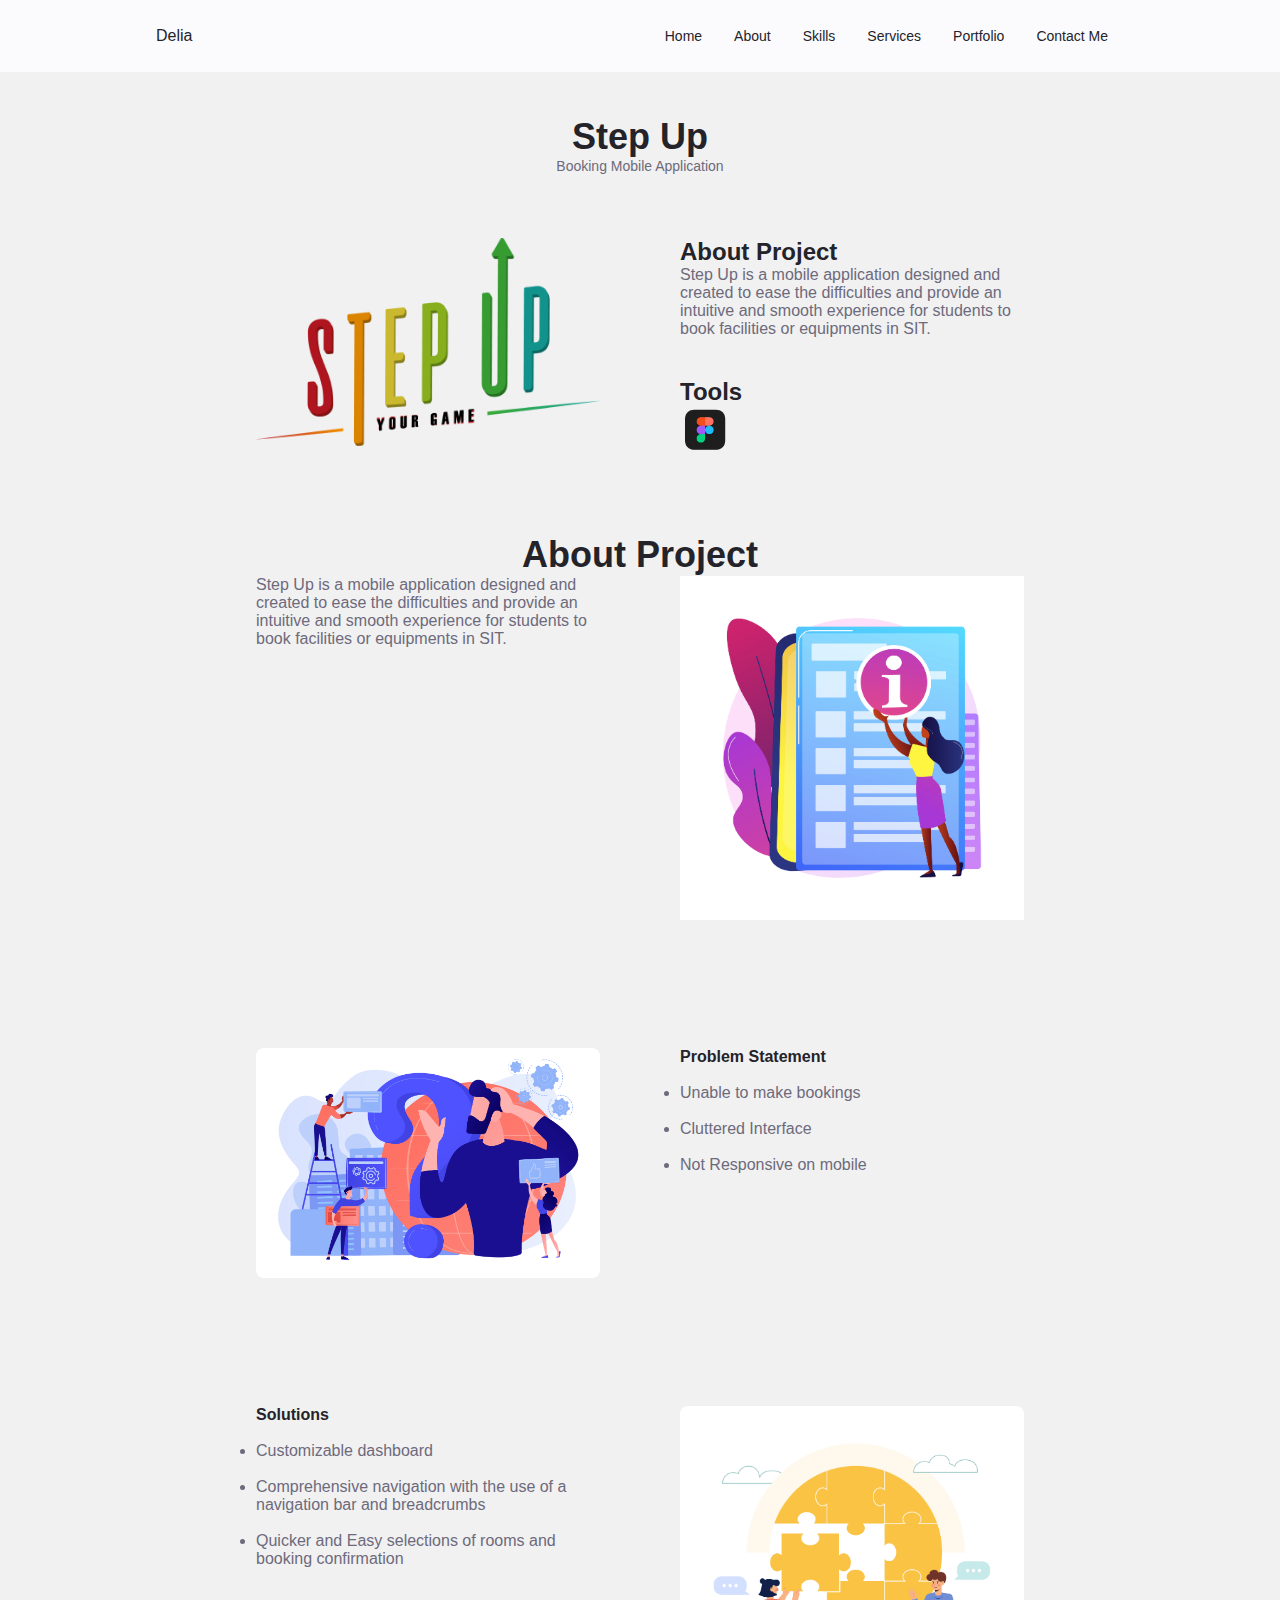
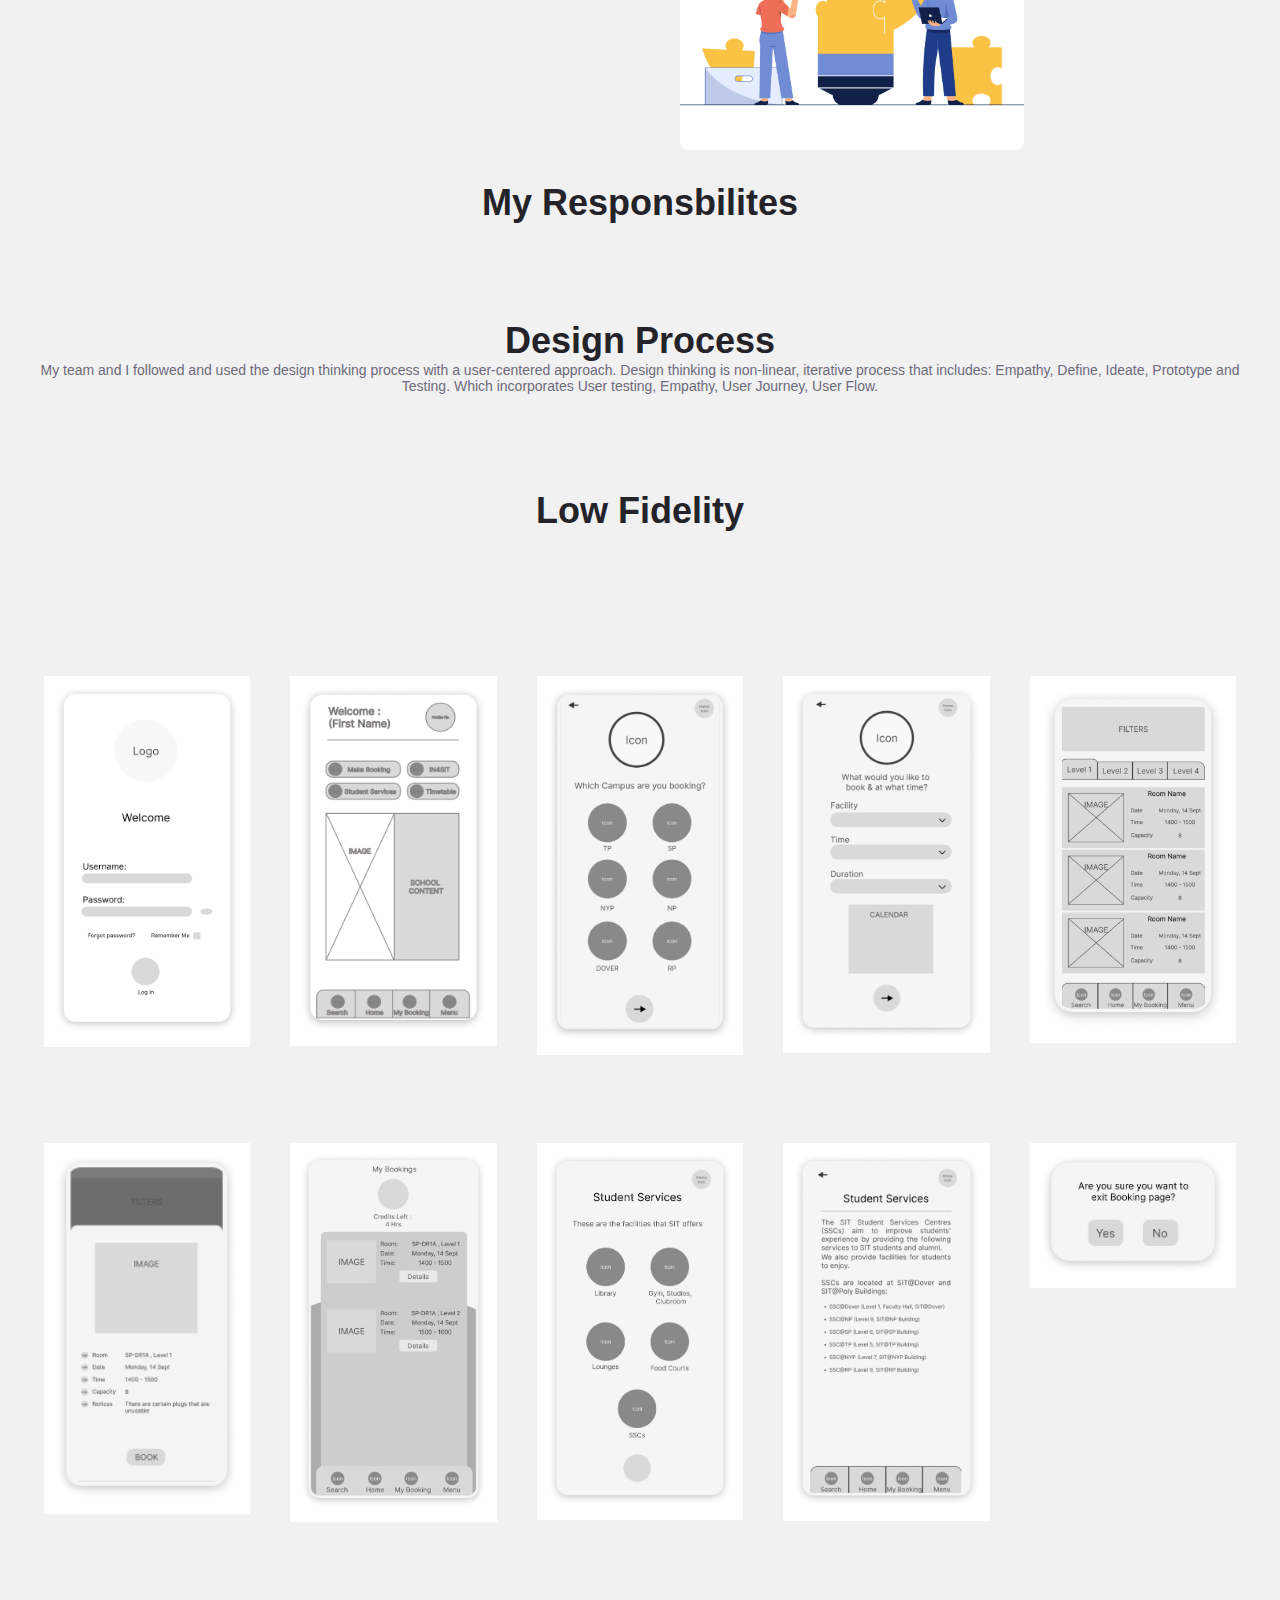
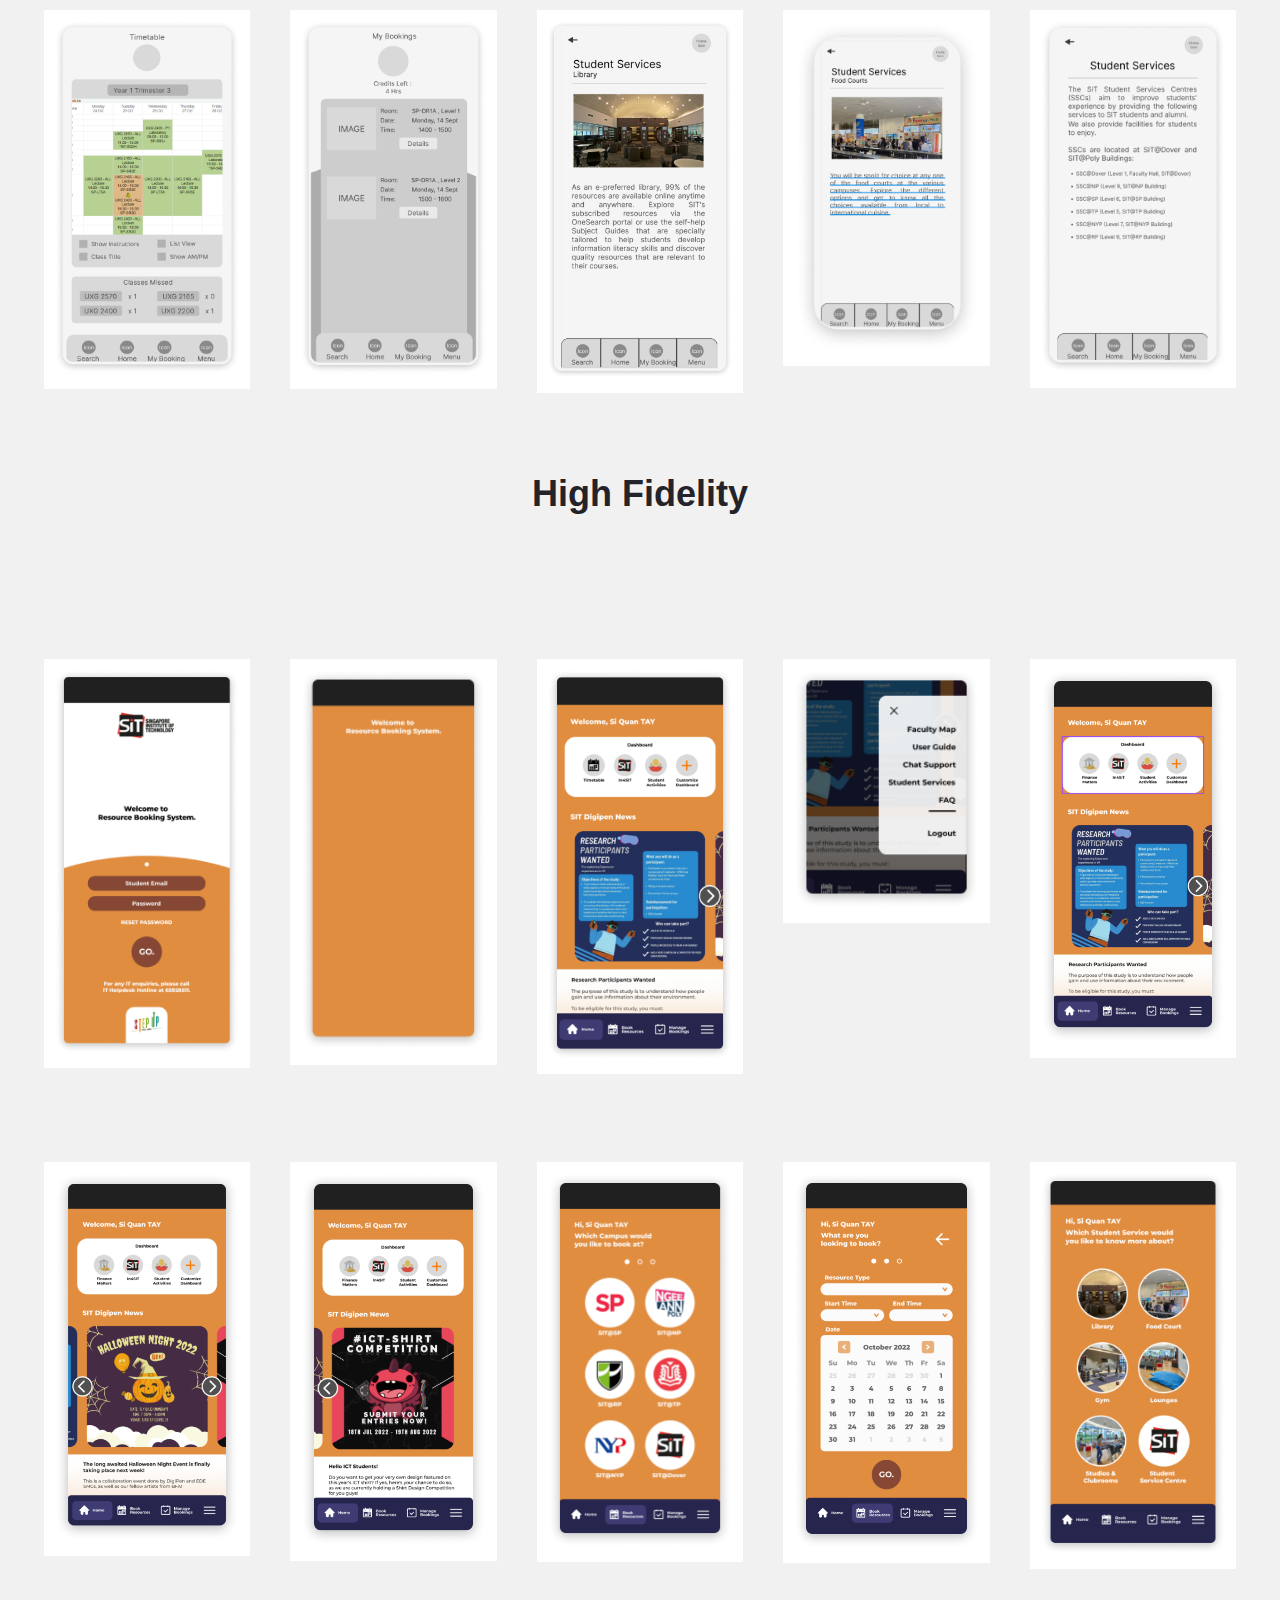
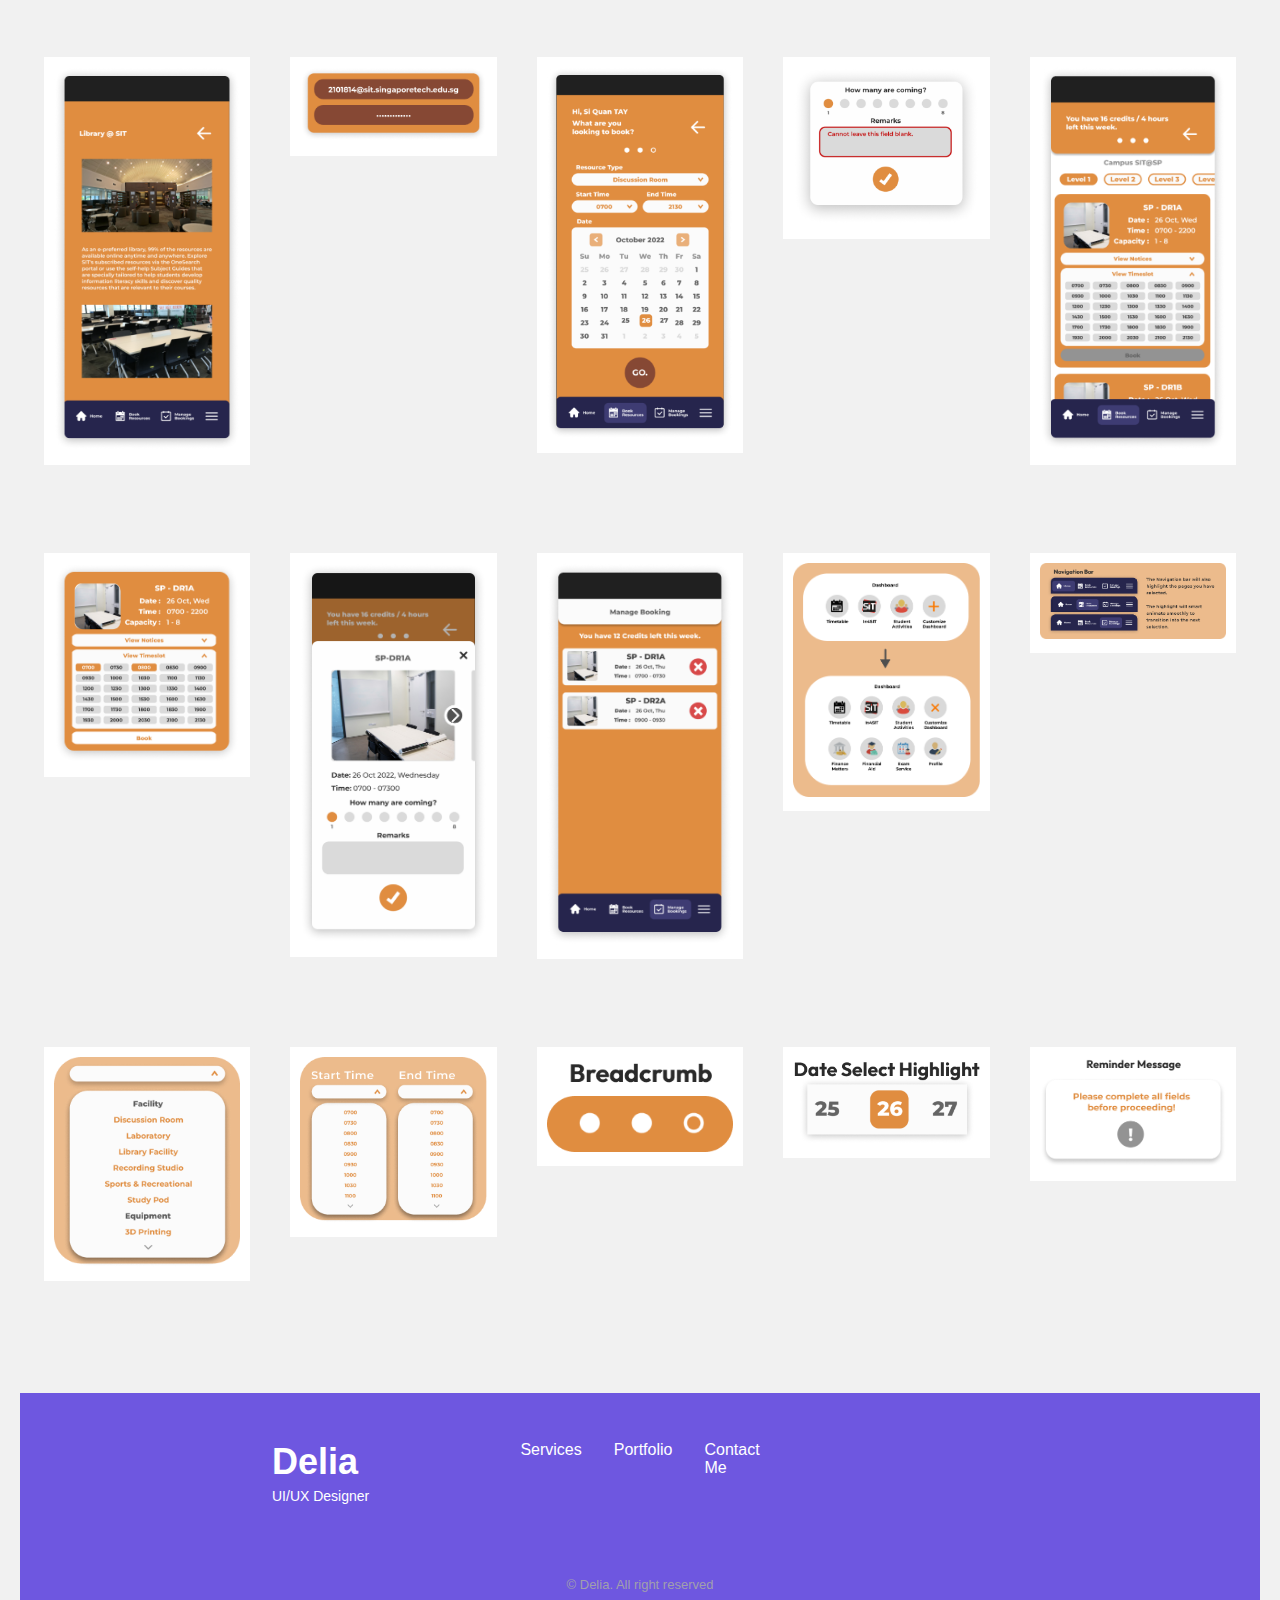
<file: step_up.html>
<!DOCTYPE html>
<html lang="en">

<head>
    <meta charset="UTF-8">
    <meta name="viewport" content="width=device-width, initial-scale=1.0">

    <!--==================== UNICONS ====================-->
    <link rel="stylesheet" href="https://unicons.iconscout.com/release/v4.0.8/css/line.css">

    <!--==================== SWIPER CSS ====================-->
    <link rel="stylesheet" href="assets/css/swiper-bundle.min.css">

    <!--==================== CSS ====================-->
    <link rel="stylesheet" href="assets/css/styles.css">
    <style>
        .portfolio__content {
            height: 500px;
        }
    </style>

    <title>Step Up</title>
</head>

<body>
    <!--==================== HEADER ====================-->
    <header class="header" id="header">
        <nav class="nav container">
            <a href="#" class="nav__logo">Delia</a>

            <div class="nav__menu" id="nav-menu">
                <ul class="nav__list grid">
                    <li class="nav__item">
                        <a href="index.html#home" class="nav__link">
                            <i class="uil uil-estate nav__icon"></i>Home
                        </a>
                    </li>
                    <li class="nav__item">
                        <a href="index.html#about" class="nav__link">
                            <i class="uil uil-user nav__icon"></i>About
                        </a>
                    </li>
                    <li class="nav__item">
                        <a href="index.html#skills" class="nav__link">
                            <i class="uil uil-file-alt nav__icon"></i>Skills
                        </a>
                    </li>
                    <li class="nav__item">
                        <a href="index.html#services" class="nav__link">
                            <i class="uil uil-briefcase-alt nav__icon"></i>Services
                        </a>
                    </li>
                    <li class="nav__item">
                        <a href="index.html#portfolio" class="nav__link">
                            <i class="uil uil-  scenery nav__icon"></i>Portfolio
                        </a>
                    </li>
                    <li class="nav__item">
                        <a href="index.html#contact" class="nav__link">
                            <i class="uil uil-message nav__icon"></i>Contact Me
                        </a>
                    </li>
                </ul>

                <i class="uil uil-times nav__close" id="nav-close"></i>
            </div>

            <div class="nav__btns">
                <div class="nav__toggle" id="nav-toggle">
                    <i class="uil uil-apps"></i>
                </div>
            </div>
        </nav>
    </header>

    <!--Step Up-->
    <section class="about section" id="about">
        <h2 class="section__title">Step Up</h2>
        <span class="section__subtitle">Booking Mobile Application</span>

        <div class="about__container container grid">
            <img src="assets/img/StepUP Logo.png" alt="" class="stepup_img  ">

            <div class="about__data">
                <h2> About Project</h2>
                <p class="about__description">Step Up is a mobile application designed and created to ease the difficulties and provide
                    an intuitive and smooth experience for students to book facilities or equipments in SIT.  </p>
                <div class="about__info">
                    <div>
                        <span class="about__info-title">Tools</span>
                        <img src="assets/img/figma-removebg-preview.png" alt="" class="figma_img  ">
                    </div>
                </div>         
            </div>
        </div>
        
        <br> 
        <br> 

        
        <h2 class="section__title">About Project</h2>

        <div class="about__container container grid">
                <p class="about__description">Step Up is a mobile application designed and created to ease the difficulties and provide
                    an intuitive and smooth experience for students to book facilities or equipments in SIT.  </p>

                <img src="assets/img/19197503.jpg" alt="" class="about_img  ">

                <!--<div class="about__info">
                    <div>
                        <span class="about__info-title">03+</span>
                        <span class="about__info-name">Years <br> experience</span>
                    </div>

                    <div>
                        <span class="about__info-title">10+</span>
                        <span class="about__info-name">Completed <br> project</span>
                    </div>

                    <div>
                        <span class="about__info-title">01+</span>
                        <span class="about__info-name">Companies <br> worked</span>
                    </div> --> 
                </div>         
            </div>
        </div>
    </section>

    <section class="about section" id="about">
        <div class="about__container container grid">
            <img src="assets/img/20944811.jpg" alt="" class="about__img">
            <!--<a href="http://www.freepik.com">Designed by vectorjuice / Freepik</a>-->

            <div class="about__data">
                <h4> Problem Statement</h4>
                <br>
                <li class=""> Unable to make bookings</li>
                <br>
                <li class=""> Cluttered Interface </li>
                <br>
                <li class=""> Not Responsive on mobile </li>
                <br>
            </div>
        </div>
    </section>

    <section class="about section" id="about">
        <div class="about__container container grid">

            <div class="about__data">
                <h4> Solutions </h4>
                <br>
                <li class=""> Customizable dashboard</li>
                <br>
                <li class=""> Comprehensive navigation with the use of a navigation bar and breadcrumbs </li>
                <br>
                <li class=""> Quicker and Easy selections of rooms and booking confirmation </li>
                <br>
            </div>
                    <img src="assets/img/Idea_concept.jpg" alt="" class="about__img">
                    
        </div>
    </section>

    <h3 class="section__title">My Responsbilites</h3>

    <section class="about section" id="about">
        <h2 class="section__title">Design Process</h2>
        <span class="section__subtitle">My team and I followed and used the design thinking process with a user-centered approach. 
           Design thinking is non-linear, iterative process that includes: Empathy, Define, Ideate, Prototype and Testing.
            Which incorporates User testing, Empathy, User Journey, User Flow. 
        </span>
    </section>
          
    <h4 class ="section__title"> Low Fidelity</h4>
    <section class="about section" id="about">
        <div class="row">
            <div class="column">
              <div class="content">
                <img src="assets/img/Group 91.png" alt="Low-fi-1" style="width:100%">
              </div>
            </div>
            <div class="column">
              <div class="content">
                <img src="assets/img/Group 92.png" alt="Low-fi-2" style="width:100%">
              </div>
            </div>
            <div class="column">
              <div class="content">
                <img src="assets/img/Group 93.png" alt="Low-fi-3" style="width:100%">
              </div>
            </div>
            <div class="column">
                <div class="content">
                  <img src="assets/img/Group 94.png" alt="Low-fi-4" style="width:100%">
                </div>
              </div>
              <div class="column">
                <div class="content">
                  <img src="assets/img/Group 95.png" alt="Low-fi-1" style="width:100%">
                </div>
              </div>
        </div>      
        
        <div class="row">
            <div class="column">
              <div class="content">
                <img src="assets/img/Group 96.png" alt="Low-fi-1" style="width:100%">
              </div>
            </div>
            <div class="column">
              <div class="content">
                <img src="assets/img/Group 97.png" alt="Low-fi-2" style="width:100%">
              </div>
            </div>
            <div class="column">
              <div class="content">
                <img src="assets/img/Group 98.png" alt="Low-fi-3" style="width:100%">
              </div>
            </div>
            <div class="column">
                <div class="content">
                  <img src="assets/img/Group 99.png" alt="Low-fi-4" style="width:100%">
                </div>
              </div>
              <div class="column">
                <div class="content">
                  <img src="assets/img/Group 156.png" alt="Low-fi-1" style="width:100%">
                </div>
              </div>
        </div>           
           
        <div class="row">
            <div class="column">
              <div class="content">
                <img src="assets/img/Group 220.png" alt="Low-fi-1" style="width:100%">
              </div>
            </div>
            <div class="column">
              <div class="content">
                <img src="assets/img/Group 97.png" alt="Low-fi-2" style="width:100%">
              </div>
            </div>
            <div class="column">
              <div class="content">
                <img src="assets/img/Group 98 (1).png" alt="Low-fi-3" style="width:100%">
              </div>
            </div>
            <div class="column">
                <div class="content">
                  <img src="assets/img/Group 98 (3).png" alt="Low-fi-4" style="width:100%">
                </div>
              </div>
              <div class="column">
                <div class="content">
                  <img src="assets/img/Group 99.png" alt="Low-fi-1" style="width:100%">
                </div>
              </div>
        </div>         
    </section>

    <h4 class ="section__title"> High Fidelity</h4>
    <section class="about section" id="about">
        <div class="row">
            <div class="column">
              <div class="content">
                <img src="assets/img/high-fi/image 83.png" alt="Low-fi-1" style="width:100%">
              </div>
            </div>
            <div class="column">
              <div class="content">
                <img src="assets/img/high-fi/image 84.png" alt="Low-fi-2" style="width:100%">
              </div>
            </div>
            <div class="column">
              <div class="content">
                <img src="assets/img/high-fi/image 85.png" alt="Low-fi-3" style="width:100%">
              </div>
            </div>
            <div class="column">
                <div class="content">
                  <img src="assets/img/high-fi/image 86.png" alt="Low-fi-4" style="width:100%">
                </div>
              </div>
              <div class="column">
                <div class="content">
                  <img src="assets/img/high-fi/image 92.png" alt="Low-fi-1" style="width:100%">
                </div>
              </div>
        </div>      


        <div class="row">
            <div class="column">
              <div class="content">
                <img src="assets/img/high-fi/image 93 (1).png" alt="Low-fi-1" style="width:100%">
              </div>
            </div>
            <div class="column">
              <div class="content">
                <img src="assets/img/high-fi/image 94.png" alt="Low-fi-2" style="width:100%">
              </div>
            </div>
            <div class="column">
              <div class="content">
                <img src="assets/img/high-fi/image 95.png" alt="Low-fi-3" style="width:100%">
              </div>
            </div>
            <div class="column">
                <div class="content">
                  <img src="assets/img/high-fi/image 96.png" alt="Low-fi-4" style="width:100%">
                </div>
              </div>
              <div class="column">
                <div class="content">
                  <img src="assets/img/high-fi/image 120.png" alt="Low-fi-1" style="width:100%">
                </div>
              </div>
        </div>     
        
        <div class="row">
            <div class="column">
              <div class="content">
                <img src="assets/img/high-fi/image 121.png" alt="Low-fi-1" style="width:100%">
              </div>
            </div>
            <div class="column">
              <div class="content">
                <img src="assets/img/high-fi/Group 100.png" alt="Low-fi-2" style="width:100%">
              </div>
            </div>
            <div class="column">
              <div class="content">
                <img src="assets/img/high-fi/Group 114.png" alt="Low-fi-3" style="width:100%">
              </div>
            </div>
            <div class="column">
                <div class="content">
                  <img src="assets/img/high-fi/Group 118.png" alt="Low-fi-4" style="width:100%">
                </div>
              </div>
              <div class="column">
                <div class="content">
                  <img src="assets/img/high-fi/Group 130.png" alt="Low-fi-1" style="width:100%">
                </div>
              </div>
        </div>  
        
        <div class="row">
            <div class="column">
              <div class="content">
                <img src="assets/img/high-fi/Group 132.png" alt="Low-fi-1" style="width:100%">
              </div>
            </div>
            <div class="column">
              <div class="content">
                <img src="assets/img/high-fi/Group 133.png" alt="Low-fi-2" style="width:100%">
              </div>
            </div>
            <div class="column">
              <div class="content">
                <img src="assets/img/high-fi/Group 136.png" alt="Low-fi-3" style="width:100%">
              </div>
            </div>
            <div class="column">
                <div class="content">
                  <img src="assets/img/high-fi/Group 163.png" alt="Low-fi-4" style="width:100%">
                </div>
              </div>
              <div class="column">
                <div class="content">
                  <img src="assets/img/high-fi/Group 169.png" alt="Low-fi-1" style="width:100%">
                </div>
              </div>
        </div> 

        <div class="row">
            <div class="column">
              <div class="content">
                <img src="assets/img/high-fi/Group 175.png" alt="Low-fi-1" style="width:100%">
              </div>
            </div>
            <div class="column">
              <div class="content">
                <img src="assets/img/high-fi/Group 178.png" alt="Low-fi-2" style="width:100%">
              </div>
            </div>
            <div class="column">
              <div class="content">
                <img src="assets/img/high-fi/Group 179.png" alt="Low-fi-3" style="width:100%">
              </div>
            </div>
            <div class="column">
                <div class="content">
                  <img src="assets/img/high-fi/Group 180.png" alt="Low-fi-4" style="width:100%">
                </div>
              </div>
              <div class="column">
                <div class="content">
                  <img src="assets/img/high-fi/Group 182.png" alt="Low-fi-1" style="width:100%">
                </div>
              </div>
        </div> 

</section>

     <!--==================== FOOTER ====================-->
     <footer class="footer">
        <div class="footer__bg">
            <div class="footer__container container grid">
                <div>
                    <h1 class="footer__title">Delia</h1>
                    <span class="footer__subtitle">UI/UX Designer</span>
                </div>

                <ul class="footer__links">
                    <li>
                        <a href="#services" class="footer__link">Services</a>
                    </li>
                    <li>
                        <a href="#portfolio" class="footer__link">Portfolio</a>
                    </li>
                    <li>
                        <a href="#contact" class="footer__link">Contact Me</a>
                    </li>
                </ul>

                <div class="footer__socials">
                    <a href="https://www.linkedin.com/in/ho-delia-4b4932205/" target="_blank" class="footer__social">
                        <i class="uil uil-linkedin-alt"></i>
                    </a>
                    <!-- <a href="https://dribbble.com/" target="_blank" class="footer__social">
                        <i class="uil uil-dribbble"></i>
                    </a> -->
                    <a href="https://github.com/dhxp" target="_blank" class="footer__social">
                        <i class="uil uil-github-alt"></i>
                    </a>
                </div>
            </div>

            <p class="footer__copy">&#169; Delia. All right reserved</p>
        </div>
    </footer>

    <!--==================== SCROLL TOP ====================-->
    <a href="#" class="scrollup" id="scroll-up">
        <i class="uil uil-arrow-up scrollup__icon"></i>
    </a>

    <!--==================== SWIPER JS ====================-->
    <script src="assets/js/swiper-bundle.min.js"></script>

    <!--==================== MAIN JS ====================-->
    <script src="assets/js/main.js"></script>
</body>

</html>
</file>
<file: assets/css/styles.css>
/*==================== GOOGLE FONTS ====================*/
@import url("https://fonts.googleapis.com/css2?family=Poppins:wght@400;500;600&display=swap");

/*==================== VARIABLES CSS ====================*/
:root {
  --header-height: 3rem;

  /*========== Colors ==========*/
  /* Change favorite color */
  --hue-color: 250;
  /*Purple 250 - Green 142 - Blue 230 - Pink 340*/

  /* HSL color mode */
  --first-color: hsl(var(--hue-color), 69%, 61%);
  --first-color-second: hsl(var(--hue-color), 69%, 61%);
  --first-color-alt: hsl(var(--hue-color), 57%, 53%);
  --first-color-lighter: hsl(var(--hue-color), 92%, 85%);
  --title-color: hsl(var(--hue-color), 8%, 15%);
  --text-color: hsl(var(--hue-color), 8%, 45%);
  --text-color-light: hsl(var(--hue-color), 8%, 65%);
  --input-color: hsl(var(--hue-color), 70%, 96%);
  --body-color: hsl(var(--hue-color), 60%, 99%);
  --container-color: #fff;
  /* --scroll-bar-color: hsl(var(--hue-color), 12%, 90%);
    --scroll-thumb-color: hsl(var(--hue-color), 12%, 80%); */

  /*========== Font and typography ==========*/
  --body-font: 'Poppins', sans-serif;

  /* .5rem = 8px, 1rem = 16px, 1.5rem = 24px ... */
  --big-font-size: 2rem;
  --h1-font-size: 1.5rem;
  --h2-font-size: 1.25rem;
  --h3-font-size: 1.125rem;
  --normal-font-size: .938rem;
  --small-font-size: .813rem;
  --smaller-font-size: .75rem;

  /*========== Font weight ==========*/
  --font-medium: 500;
  --font-semi-bold: 600;

  /*========== Margenes Bottom ==========*/
  /* .25rem = 4px, .5rem = 8px, .75rem = 12px ... */
  --mb-0-25: .25rem;
  --mb-0-5: .5rem;
  --mb-0-75: .75rem;
  --mb-1: 1rem;
  --mb-1-5: 1.5rem;
  --mb-2: 2rem;
  --mb-2-5: 2.5rem;
  --mb-3: 3rem;

  /*========== z index ==========*/
  --z-tooltip: 10;
  --z-fixed: 100;
  --z-modal: 1000;
}

/* Font size for large devices */
@media screen and (min-width: 968px) {
  :root {
    --big-font-size: 3rem;
    --h1-font-size: 2.25rem;
    --h2-font-size: 1.5rem;
    --h3-font-size: 1.25rem;
    --normal-font-size: 1rem;
    --small-font-size: .875rem;
    --smaller-font-size: .813rem;
  }
}

/*========== Variables Dark theme ==========*/
body.dark-theme {
  --first-color-second: hsl(var(--hue-color), 30%, 8%);
  --title-color: hsl(var(--hue-color), 8%, 95%);
  --text-color: hsl(var(--hue-color), 8%, 75%);
  --input-color: hsl(var(--hue-color), 29%, 16%);
  --body-color: hsl(var(--hue-color), 28%, 12%);
  --container-color: hsl(var(--hue-color), 29%, 16%);
  --scroll-bar-color: hsl(var(--hue-color), 12%, 48%);
  --scroll-thumb-color: hsl(var(--hue-color), 12%, 36%);
}


/*========== Button Dark/Light ==========*/
.nav__dark {
  display: flex;
  align-items: center;
  column-gap: 2rem;
  position: absolute;
  left: 3rem;
  bottom: 4rem;
}

.change-theme,
.change-theme-name {
  color: var(--text-color);
}

.change-theme {
  cursor: pointer;
  font-size: 1rem;
}

.change-theme-name {
  font-size: var(--small-font-size);
}

/*==================== BASE ====================*/
* {
  box-sizing: border-box;
  padding: 0;
  margin: 0;
}

html {
  scroll-behavior: smooth;
}

body {
  margin: 0 0 var(--header-height) 0;
  font-family: var(--body-font);
  font-size: var(--normal-font-size);
  background-color: var(--body-color);
  color: var(--text-color);
}

h1,
h2,
h3,
h4 {
  color: var(--title-color);
  font-weight: var(--font-semi-bold);
}

ul {
  list-style: none;
}

a {
  text-decoration: none;
}

img {
  max-width: 100%;
  height: auto;
}

/*==================== REUSABLE CSS CLASSES ====================*/
.section {
  padding: 2rem 0 4rem;
}

.section__title {
  font-size: var(--h1-font-size);
  /* color: var(--title-color); */
}

.section__subtitle {
  display: block;
  font-size: var(--small-font-size);
  margin-bottom: var(--mb-3);
}

.section__title,
.section__subtitle {
  text-align: center;
}

/*==================== LAYOUT ====================*/
.container {
  max-width: 768px;
  margin-left: var(--mb-1-5);
  margin-right: var(--mb-1-5);
}

.grid {
  display: grid;
  gap: 1.5rem;
}

.header {
  width: 100%;
  position: fixed;
  bottom: 0;
  left: 0;
  z-index: var(--z-fixed);
  background-color: var(--body-color);
}

/*==================== NAV ====================*/
.nav {
  max-width: 968px;
  height: var(--header-height);
  display: flex;
  justify-content: space-between;
  align-items: center;
}

.nav__logo,
.nav__toggle {
  color: var(--title-color);
  font-weight: var(--font-medium);
}

.nav__logo:hover {
  color: var(--first-color);
}

.nav__toggle {
  font-size: 1.1rem;
  cursor: pointer;
}

.nav__toggle:hover {
  color: var(--first-color);
}

@media screen and (max-width: 767px) {
  .nav__menu {
    position: fixed;
    bottom: -100%;
    left: 0;
    width: 100%;
    background-color: var(--body-color);
    padding: 2rem 1.5rem 4rem;
    box-shadow: 0 -1px 4px rgba(0, 0, 0, .15);
    border-radius: 1.5rem 1.5rem 0 0;
    transition: .3s;
  }
}

.nav__list {
  grid-template-columns: repeat(3, 1fr);
  gap: 2rem;
}

.nav__link {
  display: flex;
  flex-direction: column;
  align-items: center;
  font-size: var(--small-font-size);
  color: var(--title-color);
  font-weight: var(--font-medium);
}

.nav__link:hover {
  color: var(--first-color);
}

.nav__icon {
  font-size: 1.2rem;
}

.nav__close {
  position: absolute;
  right: 1.3rem;
  bottom: .5rem;
  font-size: 1.5rem;
  cursor: pointer;
  color: var(--first-color);
}

.nav__close:hover {
  color: var(--first-color-alt);
}

/* show menu */
.show-menu {
  bottom: 0;
}


/* Active link */
.active-link {
  color: var(--first-color);
}

/* Change background header */
.scroll-header {
  box-shadow: 0 -1px 4px rgba(0, 0, 0, .15);
}

/*==================== HOME ====================*/
.home__container {
  gap: 1rem;
}

.home__content {
  grid-template-columns: .5fr 3fr;
  padding-top: 3.5rem;
  align-items: center;
}

.home__social {
  display: grid;
  grid-template-columns: max-content;
  row-gap: 1rem;
}

.home__social-icon {
  font-size: 1.25rem;
  color: var(--first-color);
}

.home__social-icon:hover {
  color: var(--first-color-alt);
}

.home__blob {
  width: 200px;
  fill: var(--first-color);
}

.home__blob-img {
  width: 170px;
}

.home__data {
  grid-column: 1/3;
}

.home__title {
  font-size: var(--big-font-size);
}

.home__subtitle {
  font-size: var(--h3-font-size);
  color: var(--text-color);
  font-weight: var(--font-medium);
  margin-bottom: var(--mb-0-75);
}

.home__description {
  margin-bottom: var(--mb-2);
}

.home__scroll {
  display: none;
}

.home__scroll-button {
  color: var(--first-color);
  transition: .3s;
}

.home__scroll-button:hover {
  transform: translateY(.25rem);
}

.home__scroll-mouse {
  font-size: 2rem;
}

.home__scroll-name {
  font-size: var(--small-font-size);
  color: var(--title-color);
  font-weight: var(--font-medium);
  margin-right: var(--mb-0-25);
}

/*==================== BUTTONS ====================*/
.button {
  display: inline-block;
  background-color: var(--first-color);
  color: #fff;
  padding: 1rem;
  border-radius: .5rem;
  font-weight: var(--font-medium);
}

.button:hover {
  background-color: var(--first-color-alt);
}

.button__icon {
  font-size: 1.25rem;
  margin-left: var(--mb-0-5);
  transition: .3s;
}

.button--white {
  background-color: #fff;
  color: var(--first-color);
}

.button--white:hover {
  background-color: #fff;
}

.button--flex {
  display: inline-flex;
  align-items: center;
}

.button--small {
  padding: .75rem 1rem;
}

.button--link {
  padding: 0;
  background-color: transparent;
  color: var(--first-color);
}

.button--link:hover {
  background-color: transparent;
  color: var(--first-color-alt);
}


/*==================== ABOUT ====================*/
.about__img {
  width: 200px;
  border-radius: .5rem;
  justify-self: center;
  align-self: center;
}

.about__description {
  text-align: center;
  margin-bottom: var(--mb-2-5);
}

.about__info {
  display: flex;
  justify-content: space-evenly;
  margin-bottom: var(--mb-2-5);
}

.about__info-title {
  font-size: var(--h2-font-size);
  font-weight: var(--font-semi-bold);
  color: var(--title-color);
}

.about__info-name {
  font-size: var(--smaller-font-size);
}

.about__info-title,
.about__info-name {
  display: block;
  text-align: center;
}

.about__buttons {
  display: flex;
  justify-content: center;
}

.about__buttons a:not(:last-child) {
  margin-right: var(--mb-1);
}

/*==================== SKILLS ====================*/
.skills__container{
  row-gap: 0;
}

.skills__header {
  display: flex;
  align-items: center;
  margin-bottom: var(--mb-2-5);
  cursor: pointer;
}

.skills__icon,
.skills__arrow {
  font-size: 2rem;
  color: var(--first-color);
}

.skills__icon {
  margin-right: var(--mb-0-75);
}

.skills__title {
  font-size: var(--h3-font-size);
}

.skills__subtitle {
  font-size: var(--small-font-size);
  color: var(--text-color-light);
}

.skills__arrow {
  margin-left: auto;
  transition: .4s;
}

.skills__list {
  row-gap: 1.5rem;
  padding-left: 2.7rem;
}

.skills__titles {
  display: flex;
  justify-content: space-between;
  margin-bottom: var(--mb-0-5);
}

.skills__name {
  font-size: var(--normal-font-size);
  font-weight: var(--font-medium);
}

.skills__bar,
.skills__percentage {
  height: 5px;
  border-radius: .25rem;
}

.skills__bar {
  background-color: var(--first-color-lighter);
}

.skills__percentage {
  display: block;
  background-color: var(--first-color);
}

.skills__html {
  width: 90%;
}

.skills__css {
  width: 80%;
}

.skills__js {
  width: 60%;
}

.skills__react {
  width: 40%;
}

.skills__php {
  width: 70%;
}

.skills__node {
  width: 60%;
}

.skills__firebase {
  width: 60%;
}

.skills__python {
  width: 60%;
}

.skills__figma {
  width: 80%;
}

.skills__procreate {
  width: 60%;
}

.skills__adobexd {
  width: 70%;
}

.skills__adobeillustrator {
  width: 50%;
}

.skills__close .skills__list {
  height: 0;
  overflow: hidden;
}

.skills__open .skills__list {
  height: max-content;
  margin-bottom: var(--mb-2-5);
}

.skills__open .skills__arrow {
  transform: rotate(-180deg);
}

/*==================== QUALIFICATION ====================*/
.qualification__container {
  gap: 2rem;
}

.qualification__tabs {
  display: flex;
  justify-content: space-evenly;
  margin-bottom: var(--mb-2);
}

.qualification__button {
  font-size: var(--h3-font-size);
  font-weight: var(--font-medium);
  cursor: pointer;
}

.qualification__button:hover {
  color: var(--first-color);
}

.qualification__icon {
  font-size: 1.8rem;
  margin-right: var(--mb-0-25);
}

.qualification__data {
  display: grid;
  grid-template-columns: 1fr max-content 1fr;
  column-gap: 1.5rem;
}

.qualification__title {
  font-size: var(--normal-font-size);
  font-weight: var(--font-medium);
}

.qualification__subtitle {
  display: inline-block;
  font-size: var(--small-font-size);
  margin-bottom: var(--mb-1);
}

.qualification__calendar {
  font-size: var(--smaller-font-size);
  color: var(--text-color-light);
}

.qualification__rounder {
  display: inline-block;
  width: 13px;
  height: 13px;
  background-color: var(--first-color);
  border-radius: 50%;
}

.qualification__line {
  display: block;
  width: 1px;
  height: 100%;
  background-color: var(--first-color);
  transform: translate(6px, -7px);
}

.qualification [data-content] {
  display: none;
}

.qualification__active[data-content] {
  display: block;
}

.qualification__button.qualification__active {
  color: var(--first-color);
}

/*==================== SERVICES ====================*/
.services__container {
  gap: 1.5rem;
  grid-template-columns: repeat(2, 1fr);
}

.services__content {
  position: relative;
  background-color: var(--container-color);
  padding: 3.5rem .5rem 1.25rem 1.5rem;
  border-radius: .25rem;
  box-shadow: 0 2px 4px rgba(0, 0, 0, .15);
  transition: .3s;
}

.services__content:hover {
  box-shadow: 0 4px 8px rgba(0, 0, 0, .15);
}

.services__icon {
  display: block;
  font-size: 1.5rem;
  color: var(--first-color);
  margin-bottom: var(--mb-1);
}

.services__title {
  font-size: var(--h3-font-size);
  margin-bottom: var(--mb-1);
  font-weight: var(--font-medium);
}

.services__button {
  cursor: pointer;
  font-size: var(--small-font-size);
}

.services__button:hover .button__icon {
  transform: translateX(.25rem);
}

.services__modal {
  position: fixed;
  top: 0;
  left: 0;
  right: 0;
  bottom: 0;
  background-color: rgba(0, 0, 0, .5);
  display: flex;
  align-items: center;
  justify-content: center;
  padding: 0 1rem;
  z-index: var(--z-modal);
  opacity: 0;
  visibility: hidden;
  transition: .3s;
}

.services__modal-content {
  position: relative;
  background-color: var(--container-color);
  padding: 1.5rem;
  border-radius: .5rem;
}

.services__modal-services {
  row-gap: 1rem;
}

.services__modal-service {
  display: flex;
}

.services__modal-title {
  font-size: var(--h3-font-size);
  font-weight: var(--font-medium);
  margin-bottom: var(--mb-1-5);
}

.services__modal-close {
  position: absolute;
  top: 1rem;
  right: 1rem;
  font-size: 1.5rem;
  color: var(--first-color);
  cursor: pointer;
}

.services__modal-icon {
  color: var(--first-color);
  margin-right: var(--mb-0-25);
}

.services__modal-description {
  margin-bottom: var(--mb-1);
}

.services__modal-services {
  display: grid;
  grid-template-columns: repeat(3, 1fr);
  gap: .75rem;
}

.services__modal-service {
  display: flex;
  align-items: center;
}


/* Active Modal */
.active-modal {
  opacity: 1;
  visibility: visible;
}


/*==================== PORTFOLIO ====================*/
.portfolio__container {
  gap: 1.5rem;
}

.portfolio__content {
  padding: 1.5rem;
  border-radius: .5rem;
  background-color: var(--container-color);
  transition: .3s;
}

.portfolio__content:hover {
  box-shadow: 0 4px 8px rgba(0, 0, 0, .15);
}

.portfolio__img {
  border-radius: .5rem;
}

.portfolio__title {
  font-size: var(--h3-font-size);
  margin: var(--mb-0-5) 0;
}

.portfolio__description {
  margin-bottom: var(--mb-0-75);
}

.portfolio__button:hover .button__icon {
  transform: translateX(.25rem);
}

.swiper-button-prev::after,
.swiper-button-next::after {
  content: '';
}

.swiper-portfolio-icon {
  font-size: 2rem;
  color: var(--first-color);
}

.swiper-button-prev {
  left: -.5rem;
}

.swiper-button-next {
  right: -.5rem;
}

.swiper-horizontal>.swiper-pagination-bullets,
.swiper-pagination-bullets.swiper-pagination-horizontal,
.swiper-pagination-custom,
.swiper-pagination-fraction {
  bottom: -2.5rem;
}

.swiper-pagination-bullet-active {
  background-color: var(--first-color);
}

/*==================== PROJECT IN MIND ====================*/
.project {
  text-align: center;
}

.project__bg {
  background-color: var(--first-color-second);
  padding-top: 3rem;
}

.project__title {
  font-size: var(--h2-font-size);
  margin-bottom: var(--mb-0-75);
}

.project__description {
  margin-bottom: var(--mb-1-5);
}

.project__title,
.project__description {
  color: #fff;
}

/*==================== TESTIMONIAL ====================*/
.testimonial__container {
  gap: 1.5rem;
}

.testimonial__content {
  position: relative;
  background-color: var(--container-color);
  padding: 1.5rem .75rem;
  border-radius: .25rem;
}

.testimonial__data {
  display: grid;
  row-gap: .5rem;
}

.testimonial__title {
  font-size: var(--h3-font-size);
  font-weight: var(--font-medium);
  margin-bottom: var(--mb-0-5);
}

.testimonial__subtitle {
  font-size: var(--small-font-size);
  color: var(--text-color-light);
}

.testimonial__description {
  margin-bottom: var(--mb-1);
}

.testimonial__icon {
  position: absolute;
  top: 1rem;
  right: 1rem;
  font-size: 1.5rem;
  color: var(--first-color);
}

/* Swiper class */
.swiper-pagination-bullet {
  background-color: var(--text-color);
}

.swiper-pagination-bullet-active {
  background-color: var(--first-color);
}

/*==================== CONTACT ME ====================*/
.contact__container {
  row-gap: 3rem;
}

.contact__information {
  display: flex;
  margin-bottom: var(--mb-2);
}

.contact__icon {
  font-size: 2rem;
  color: var(--first-color);
  margin-right: var(--mb-0-75);
}

.contact__title {
  font-size: var(--h3-font-size);
  font-weight: var(--font-medium);
}

.contact__subtitle {
  font-size: var(--small-font-size);
}

.contact__content {
  background-color: var(--input-color);
  border-radius: .5rem;
  padding: .75rem 1rem .25rem;
}

.contact__input {
 	width: 100%;
 	background-color: var(--input-color);
 	color: var(--text-color);
 	font-family: var(--body-font);
 	font-size: var(--normal-font-size);
 	border: none;
 	outline: none;
 	padding: .25rem .5rem .5rem 0;
}

.contact__input:focus {
  box-shadow: 0 0 0 .15rem var(--input-color);
}


/*==================== FOOTER ====================*/
.footer {
  padding-top: 2rem;
}

.footer__container {
  row-gap: 3.5rem;
}

.footer__bg {
  background-color: var(--first-color-second);
  padding: 2rem 0 3rem;
}

.footer__title {
  font-size: var(--h1-font-size);
  margin-bottom: var(--mb-0-25);
}

.footer__subtitle {
  font-size: var(--small-font-size);
}

.footer__links {
  display: flex;
  flex-direction: column;
  row-gap: 1.5rem;
}

.footer__link:hover {
  color: var(--first-color-lighter);
}

.footer__social {
  font-size: 1.25rem;
  margin-right: var(--mb-1-5);
}

.footer__social:hover {
  color: var(--first-color-lighter);
}

.footer__copy {
  font-size: var(--smaller-font-size);
  text-align: center;
  color: var(--text-color-light);
  margin-top: var(--mb-3);
}

.footer__title,
.footer__subtitle,
.footer__link,
.footer__social {
  color: #fff;
}

/*========== SCROLL UP ==========*/
.scrollup {
  position: fixed;
  right: 1rem;
  bottom: -20%;
  background-color: var(--first-color);
  opacity: .8;
  padding: 0 .3rem;
  border-radius: .4rem;
  z-index: var(--z-tooltip);
  transition: .4s;
}

/* Show scroll */
.show-scroll {
  bottom: 5rem;
}

.scrollup:hover {
  background-color: var(--first-color-alt);
}

/*========== SCROLL BAR ==========*/
::-webkit-scrollbar {
  width: .60rem;
  background-color: var(--scroll-bar-color);
  border-radius: .5rem;
}

::-webkit-scrollbar-thumb {
  background-color: var(--scroll-thumb-color);
  border-radius: .5rem;
}

::-webkit-scrollbar-thumb:hover {
  background-color: var(--text-color-light);
}

/*==================== MEDIA QUERIES ====================*/
/* For small devices */
@media screen and (max-width: 350px) {
  .container {
    margin-left: var(--mb-1);
    margin-right: var(--mb-1);
  }

  .nav__menu {
    padding: 2rem .25rem 4rem;
  }

  .nav__list {
    column-gap: 0;
  }

  .home__content {
    grid-template-columns: .25fr 3fr;
  }

  .home__blob {
    width: 180px;
  }

  .skills__title {
    font-size: var(--normal-font-size);
  }

  .qualification__data {
    gap: .5rem;
  }

  .services__container {
    grid-template-columns: max-content;
    justify-content: center;
  }
}


/* For medium devices */
@media screen and (min-width: 568px) {
  .home__content {
    grid-template-columns: max-content 1fr 1fr;
  }

  .home__data {
    grid-column: initial;
  }

  .home__img {
    order: 0;
    justify-self: center;
  }

  .about__container,
  .skills__container,
  .portfolio__content,
  .project__container,
  .contact__container,
  .footer__container {
    grid-template-columns: repeat(2, 1fr);
  }

  .qualification__sections {
    display: grid;
    grid-template-columns: .6fr;
    justify-content: center;
  }
}


/* For large devices */
@media screen and (min-width: 768px) {
  .container {
    margin-left: auto;
    margin-right: auto;
  }

  body {
    margin: 0;
  }

  .section {
    padding: 6rem 0 2rem;
  }

  .section__subtitle {
    margin-bottom: 4rem;
  }

  .header {
    top: 0;
    bottom: initial;
  }

  .header,
  .main,
  .footer__container {
    padding: 0 1rem;
  }

  .nav {
    height: calc(var(--header-height) + 1.5rem);
    column-gap: 1rem;
  }

  .nav__icon,
  .nav__close,
  .nav__toggle {
    display: none;
  }

  .nav__list {
    display: flex;
    column-gap: 2rem;
  }

  .nav__menu {
    margin-left: auto;
  }

  .change-theme {
    margin: 0;
  }

  .home__container {
    row-gap: 5rem;
  }

  .home__content {
    padding-top: 5.5rem;
    column-gap: 2rem;
  }

  .home__blob {
    width: 270px;
  }

  .home__scroll {
    display: block;
  }

  .home__scroll-button {
    margin-left: 3rem;
  }

  .about__container {
    column-gap: 5rem;
  }

  .about__img {
    width: 350px;
  }

  .about__description {
    text-align: initial;
  }

  .about__info {
    justify-content: space-between;
  }

  .about__buttons {
    justify-content: initial;
  }

  .pdf__buttons {
    justify-content: center;
    align-content: center;
  }

  .qualification__tabs {
    justify-content: center;
  }

  .qualification__button {
    margin: 0 var(--mb-1);
  }

  .qualification__sections {
    grid-template-columns: .5fr;
  }

  .services__container {
    grid-template-columns: repeat(3, 218px);
    justify-content: center;
  }

  .services__icon {
    font-size: 2rem;
  }

  .services__content {
    padding: 6rem 0 2rem 2.5rem;
  }

  .services__modal-content {
    width: 450px;
  }

  .portfolio__img {
    width: 320px;
  }

  .portfolio__content {
    align-items: center;
  }

  .project {
    text-align: initial;
  }

  .project__bg {
    background: none;
  }

  .project__container {
    background-color: var(--first-color-second);
    border-radius: 1rem;
    padding: 3rem 2.5rem 0;
    grid-template-columns: 1fr max-content;
    column-gap: 3rem;
    justify-content: center;
  }

  .project__data {
    padding-top: .8rem;
  }

  .footer__container {
    grid-template-columns: repeat(3, 1fr);
  }

  .footer__bg {
    padding: 3rem 0 3.5rem;
  }

  .footer__links {
    flex-direction: row;
    column-gap: 2rem;
  }

  .footer__socials {
    justify-self: flex-end;
  }

  .footer__copy {
    margin-top: 4.5rem;
  }


  .steup__img {
    width: 200px;
    border-radius: .5rem;
    justify-self: center;
    align-self: center;
  }

  .stepup__description {
    text-align: center;
    margin-bottom: var(--mb-2-5);
  }

  .project__title {
    font-size: var(--h1-font-size);
    /* color: var(--title-color); */
    text-align: center;
  }

  .figma_img {
    width: 50px;
    border-radius: .5rem;
    justify-self: center;
    align-self: center;
  }

  * {box-sizing:border-box}

/* Slideshow container */
.slideshow-container {
  max-width: 500px;
  position: relative;
  margin: auto;
}

/* Hide the images by default */
.mySlides {
  display: none;
}

/* Next & previous buttons */
.prev, .next {
  cursor: pointer;
  position: absolute;
  top: 50%;
  width: auto;
  margin-top: -22px;
  padding: 16px;
  color: white;
  font-weight: bold;
  font-size: 18px;
  transition: 0.6s ease;
  border-radius: 0 3px 3px 0;
  user-select: none;
}

/* Position the "next button" to the right */
.next {
  right: 0;
  border-radius: 3px 0 0 3px;
}

/* On hover, add a black background color with a little bit see-through */
.prev:hover, .next:hover {
  background-color: rgba(0,0,0,0.8);
}

/* Caption text */
.text {
  color: #f2f2f2;
  font-size: 15px;
  padding: 8px 12px;
  position: absolute;
  bottom: 8px;
  width: 100%;
  text-align: center;
}

/* Number text (1/3 etc) */
.numbertext {
  color: #f2f2f2;
  font-size: 12px;
  padding: 8px 12px;
  position: absolute;
  top: 0;
}

/* The dots/bullets/indicators */
.dot {
  cursor: pointer;
  height: 15px;
  width: 15px;
  margin: 0 2px;
  background-color: #bbb;
  border-radius: 50%;
  display: inline-block;
  transition: background-color 0.6s ease;
}

.active, .dot:hover {
  background-color: #717171;
}

/* Fading animation */
.fade {
  animation-name: fade;
  animation-duration: 1.5s;
}

@keyframes fade {
  from {opacity: .4}
  to {opacity: 1}
}

* {
  box-sizing: border-box;
}

body {
  background-color: #f1f1f1;
  padding: 20px;
  font-family: Arial;
}


.row {
  margin: 8px -16px;
}

/* Add padding BETWEEN each column (if you want) */
.row,
.row > .column {
  padding: 20px;
}

/* Create four equal columns that floats next to each other */
.column {
  
  float: left;
  width: 20%;
}

.rows {
  margin: 8px -16px;
}


/* Create four equal columns that floats next to each other */
.columns {
  
  float: center;
  width: 10%;
}

/* Add padding BETWEEN each column (if you want) */
.rows,
.rows > .columns {
  padding: 20px;
}

/* Clear floats after rows */
.row:after {
  content: "";
  display: table;
  clear: both;
}

/* Content */
.content {
  background-color: white;
  padding: 10px;
}

/* Responsive layout - makes a two column-layout instead of four columns */
@media screen and (max-width: 900px) {
  .column {
    width: 0%;
  }
}

/* Responsive layout - makes the two columns stack on top of each other instead of next to each other */
@media screen and (max-width: 600px) {
  .column {
    width: 100%;
  }
}

}
</file>
